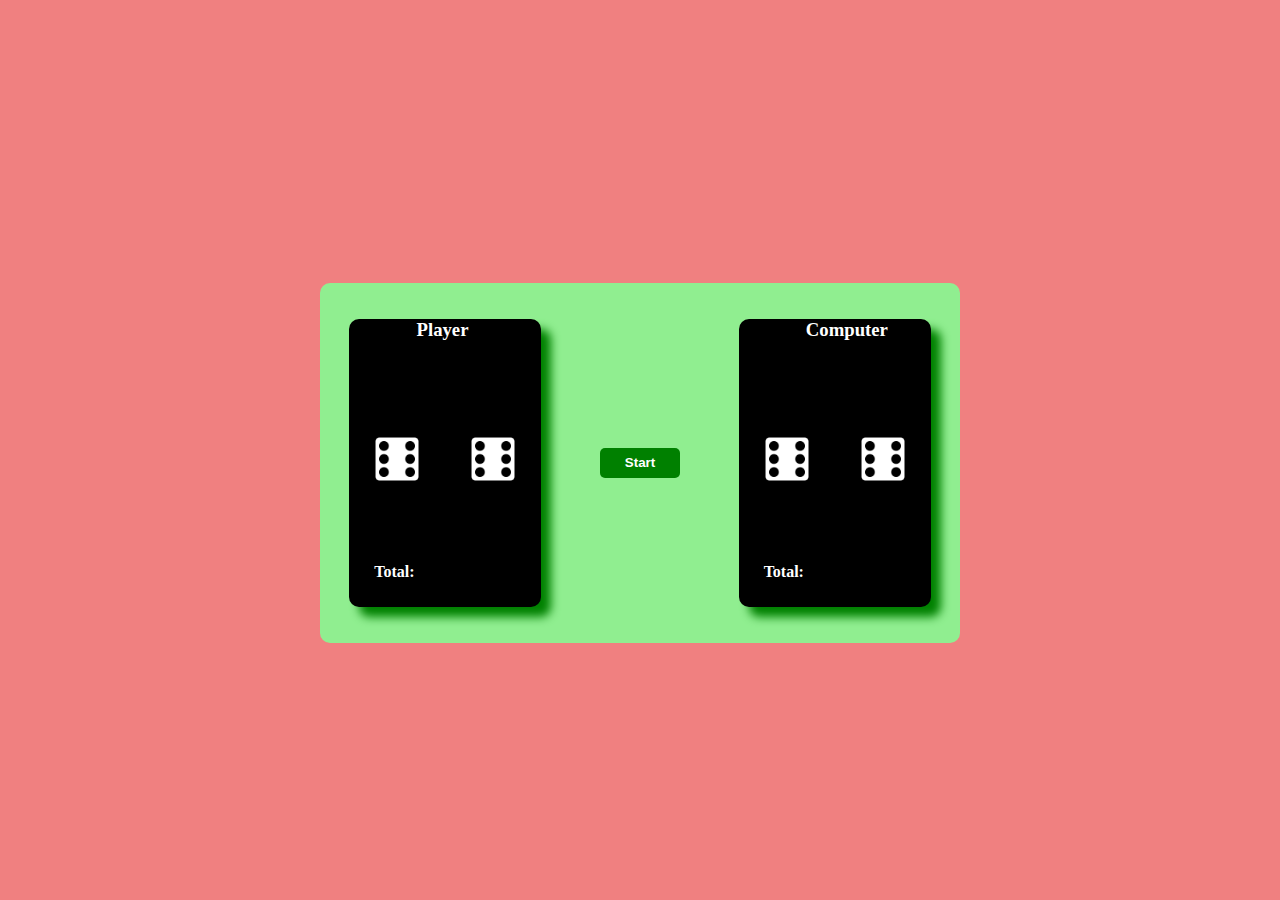
<file: index.html>
<!DOCTYPE html>
<html lang="en">

<head>
    <meta charset="UTF-8">
    <meta name="viewport" content="width=device-width, initial-scale=1.0">
    <title>Dice Game</title>
    <link rel="stylesheet" href="./dise.css">
    <link rel="shortcut icon" href="https://i.pinimg.com/736x/8c/bb/2a/8cbb2a0e3cd5aa90754f5fa528ce8353.jpg"
        type="image/x-icon">
</head>

<body>
    <main id="main">
        <section id="container">
            <aside id="player" class="cmn">
                <h3>Player</h3>
                <div>
                    <span><img src="./Images/D6.png" alt=""></span>
                    <span><img src="./Images/D6.png" alt=""></span>
                </div>
                <p class="total">Total:</p>
            </aside>
            <aside id="result">
                <button id="btn">Start</button>
            </aside>
            <aside id="computer" class="cmn">
                <h3>Computer</h3>
                <div>
                    <span><img src="./Images/D6.png" alt=""></span>
                    <span><img src="./Images/D6.png" alt=""></span>
                </div>
                <p class="total">Total:</p>
            </aside>
        </section>
        <div class="result"></div>
        <!-- <div class="roll">
            <span class="dice">&#9856;</span>
            <span class="dice">&#9857;</span>
            <span class="dice">&#9858;</span>
            <span class="dice">&#9859;</span>
            <span class="dice">&#9860;</span>
            <span class="dice">&#9861;</span>
          </div> -->
    </main>

   
    <script src="./dise.js"></script>
</body>

</html>
</file>
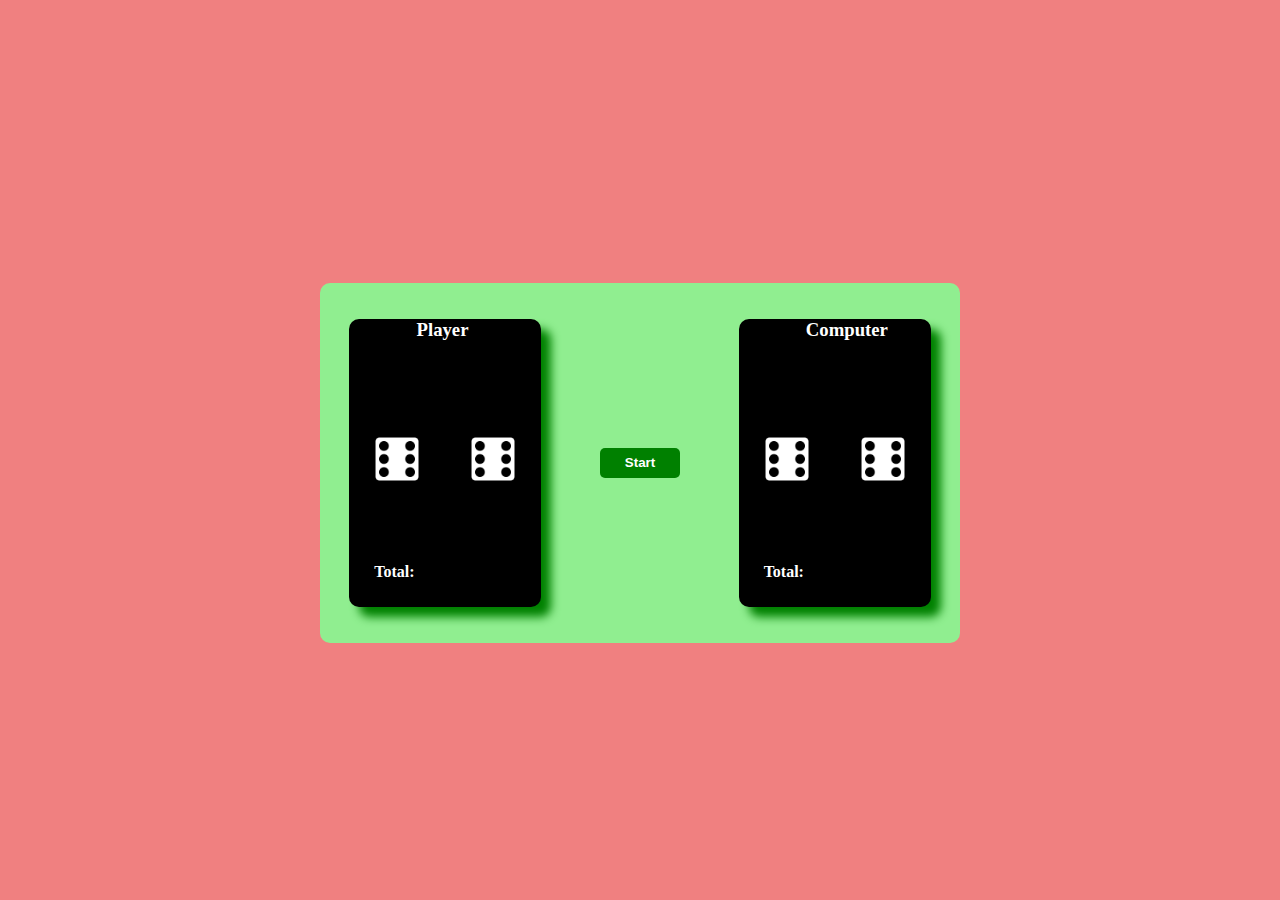
<file: dise.html>
<!DOCTYPE html>
<html lang="en">

<head>
    <meta charset="UTF-8">
    <meta name="viewport" content="width=device-width, initial-scale=1.0">
    <title>Dice Game</title>
    <link rel="stylesheet" href="./dise.css">
    <link rel="shortcut icon" href="https://i.pinimg.com/736x/8c/bb/2a/8cbb2a0e3cd5aa90754f5fa528ce8353.jpg"
        type="image/x-icon">
</head>

<body>
    <main id="main">
        <section id="container">
            <aside id="player" class="cmn">
                <h3>Player</h3>
                <div>
                    <span><img src="./Images/D6.png" alt=""></span>
                    <span><img src="./Images/D6.png" alt=""></span>
                </div>
                <p class="total">Total:</p>
            </aside>
            <aside id="result">
                <button id="btn">Start</button>
            </aside>
            <aside id="computer" class="cmn">
                <h3>Computer</h3>
                <div>
                    <span><img src="./Images/D6.png" alt=""></span>
                    <span><img src="./Images/D6.png" alt=""></span>
                </div>
                <p class="total">Total:</p>
            </aside>
        </section>
        <div class="result"></div>
        <!-- <div class="roll">
            <span class="dice">&#9856;</span>
            <span class="dice">&#9857;</span>
            <span class="dice">&#9858;</span>
            <span class="dice">&#9859;</span>
            <span class="dice">&#9860;</span>
            <span class="dice">&#9861;</span>
          </div> -->
    </main>

   
    <script src="./dise.js"></script>
</body>

</html>
</file>
<file: dise.css>
* {
    padding: 0;
    margin: 0;
    box-sizing: border-box;

}

#main {
    display: flex;
    flex-direction: column;
    align-items: center;
    justify-content: center;
    background-color: lightcoral;
    height: 100vh;


}

#container {
    display: flex;
    align-items: center;
    justify-content: space-around;
    background-color: lightgreen;
    width: 50%;
    height: 40vh;
    border-radius: 10px;
    margin-top: 50px;

}

.cmn {
    background-color: black;
    height: 80%;
    width: 30%;
    /* margin: 20px; */
    border-radius: 10px;
    color: #fff;
    box-shadow: 10px 10px 10px green;

}


aside>h3 {
    height: 15%;
    padding-left: 35%;

}

aside>div {
    height: 70%;
    display: flex;
    justify-content: space-around;
    /* background-color: blueviolet; */
    align-items: center;
    font-size: 25px;
}

aside>p {
    height: 15%;
    margin-left: 25px;
    font-weight: bold;
}

#btn {
    width: 80px;
    height: 30px;
    border: none;
    border-radius: 5px;
    font-weight: bold;
    color: #fff;
    background: green;
    cursor: pointer;
}

#btn:active {
    background: green;
}

.result{
    font-weight: bold;
    font-size: 25px;
    margin-top: 25px;
}

.dice { /* HTML symbols */
    font-size: 100px;
    font-weight: 800;
    position: fixed;
    opacity: 0;
  }
  .dice:nth-child(1n) {animation: rolling 1s linear 1s 1 alternate;}
  .dice:nth-child(2n) {animation: rolling 1s linear 2s 1 alternate;}
  .dice:nth-child(3n) {animation: rolling 1s linear 3s 1 alternate;}
  .dice:nth-child(4n) {animation: rolling 1s linear 4s 1 alternate;}
  .dice:nth-child(5n) {animation: rolling 1s linear 5s 1 alternate;}
  .dice:nth-child(6n) {animation: rolling 1s linear 6s 1 alternate;}
  @-webkit-keyframes rolling {
    0% {opacity: 0;}
    50% {opacity: 1;}
    100% {opacity: 0;}
  }

  img{
    width: 50px;
    height: 50px;
  }
</file>
